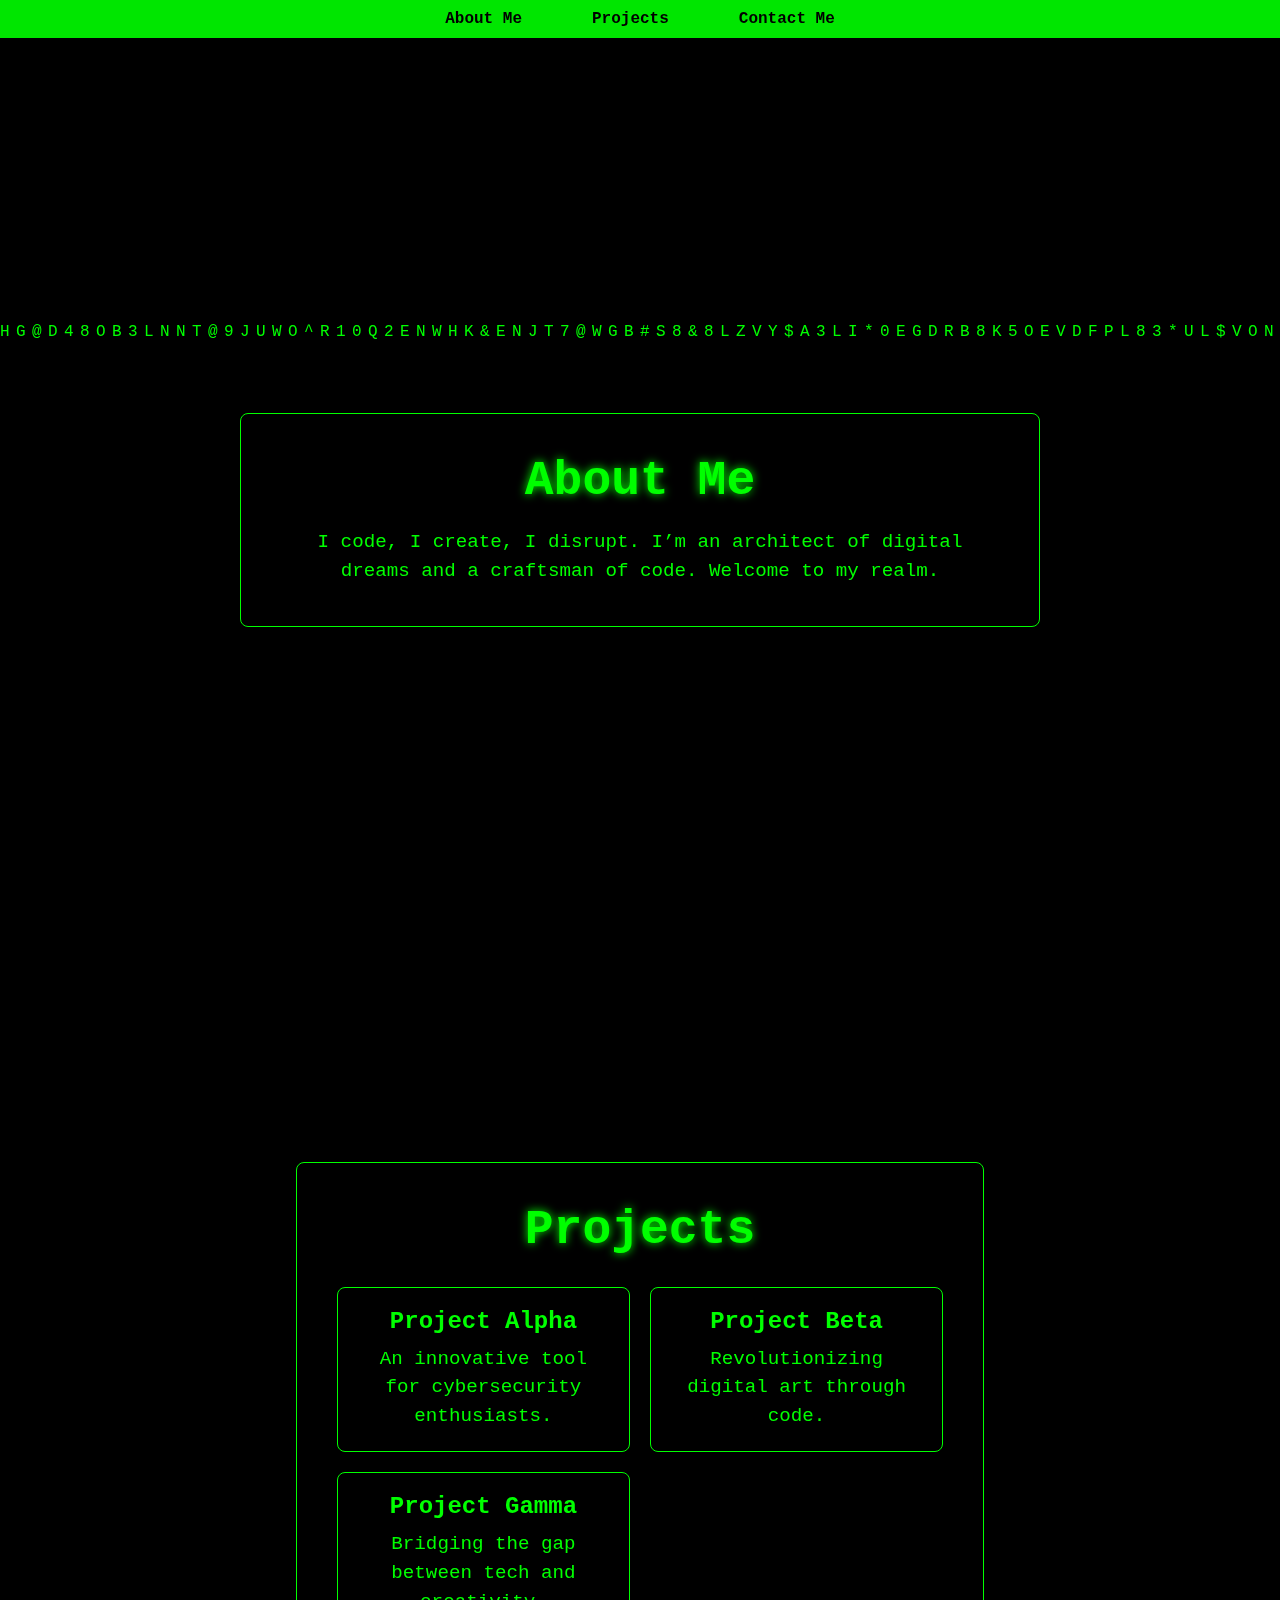
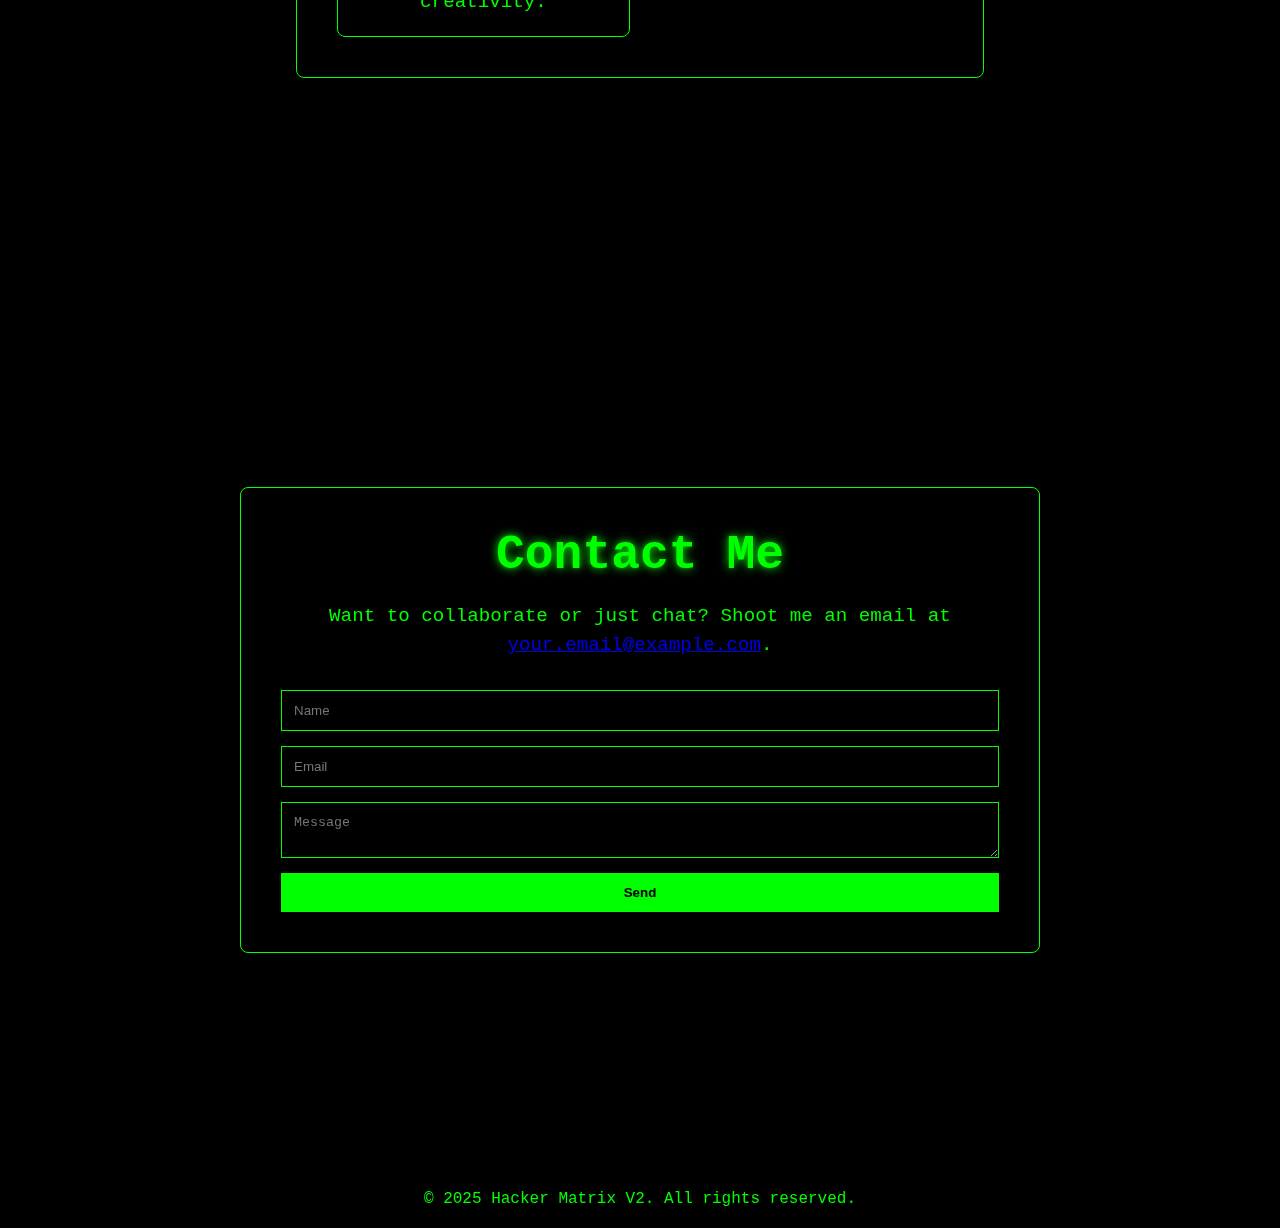
<file: Version1/index.html>
<!DOCTYPE html>
<html lang="en">
<head>
  <meta charset="UTF-8">
  <meta name="viewport" content="width=device-width, initial-scale=1">
  <title>Hacker Matrix V2</title>
  <link rel="stylesheet" href="style.css">
</head>
<body>
  <!-- Animated Matrix Background -->
  <canvas id="matrix"></canvas>

  <!-- Header with fixed navigation -->
  <header>
    <nav>
      <ul>
        <li><a href="#about">About Me</a></li>
        <li><a href="#projects">Projects</a></li>
        <li><a href="#contact">Contact Me</a></li>
      </ul>
    </nav>
  </header>

  <!-- Main content -->
  <main class="content">
    <!-- About Me Section -->
    <section id="about">
      <div class="section-content">
        <h1>About Me</h1>
        <p>
          I code, I create, I disrupt. I’m an architect of digital dreams and a craftsman of code. Welcome to my realm.
        </p>
      </div>
    </section>

    <!-- Projects Section -->
    <section id="projects">
      <div class="section-content">
        <h1>Projects</h1>
        <div class="projects-grid">
          <div class="project-card">
            <h2>Project Alpha</h2>
            <p>An innovative tool for cybersecurity enthusiasts.</p>
          </div>
          <div class="project-card">
            <h2>Project Beta</h2>
            <p>Revolutionizing digital art through code.</p>
          </div>
          <div class="project-card">
            <h2>Project Gamma</h2>
            <p>Bridging the gap between tech and creativity.</p>
          </div>
        </div>
      </div>
    </section>

    <!-- Contact Me Section -->
    <section id="contact">
      <div class="section-content">
        <h1>Contact Me</h1>
        <p>
          Want to collaborate or just chat? Shoot me an email at 
          <a href="mailto:your.email@example.com">your.email@example.com</a>.
        </p>
        <form id="contact-form">
          <input type="text" name="name" placeholder="Name" required>
          <input type="email" name="email" placeholder="Email" required>
          <textarea name="message" placeholder="Message" required></textarea>
          <button type="submit">Send</button>
        </form>
      </div>
    </section>
  </main>

  <!-- Footer -->
  <footer>
    <p>&copy; 2025 Hacker Matrix V2. All rights reserved.</p>
  </footer>

  <!-- Matrix effect script -->
  <script src="script.js"></script>
</body>
</html>
</file>
<file: Version1/style.css>
/* Base Reset */
* {
    margin: 0;
    padding: 0;
    box-sizing: border-box;
  }
  html, body {
    height: 100%;
    font-family: 'Courier New', monospace;
    scroll-behavior: smooth;
  }
  body {
    color: #0F0;
    background: #000;
    overflow-x: hidden;
  }
  
  /* Full-screen Matrix Canvas */
  canvas#matrix {
    position: fixed;
    top: 0;
    left: 0;
    width: 100%;
    height: 100%;
    z-index: 0;
  }
  
  /* Header & Navigation */
  header {
    position: fixed;
    top: 0;
    width: 100%;
    z-index: 10;
  }
  nav {
    background: rgba(0,255,0,0.9);
    padding: 10px 0;
  }
  nav ul {
    list-style: none;
    display: flex;
    justify-content: center;
  }
  nav ul li {
    margin: 0 20px;
  }
  nav ul li a {
    color: #000;
    text-decoration: none;
    font-weight: bold;
    padding: 8px 15px;
    transition: background 0.3s;
  }
  nav ul li a:hover {
    background: #000;
    color: #0F0;
  }
  
  /* Main Content */
  .content {
    position: relative;
    z-index: 5;
    padding-top: 70px; /* space for fixed nav */
  }
  
  /* Sections */
  section {
    padding: 80px 20px;
    min-height: 100vh;
    display: flex;
    align-items: center;
    justify-content: center;
  }
  .section-content {
    max-width: 800px;
    text-align: center;
    background: rgba(0,0,0,0.8);
    padding: 40px;
    border: 1px solid #0F0;
    border-radius: 8px;
  }
  section h1 {
    font-size: 3em;
    margin-bottom: 20px;
    text-shadow: 0 0 10px #0F0;
  }
  section p {
    font-size: 1.2em;
    line-height: 1.5;
  }
  
  /* Projects Grid */
  .projects-grid {
    display: grid;
    grid-template-columns: repeat(auto-fit, minmax(250px, 1fr));
    gap: 20px;
    margin-top: 30px;
  }
  .project-card {
    background: rgba(0,0,0,0.7);
    padding: 20px;
    border: 1px solid #0F0;
    border-radius: 8px;
    transition: transform 0.3s;
  }
  .project-card:hover {
    transform: scale(1.05);
  }
  .project-card h2 {
    margin-bottom: 10px;
    font-size: 1.5em;
  }
  
  /* Contact Form */
  #contact-form {
    margin-top: 30px;
    display: flex;
    flex-direction: column;
    gap: 15px;
  }
  #contact-form input,
  #contact-form textarea {
    padding: 12px;
    border: 1px solid #0F0;
    background: #000;
    color: #0F0;
  }
  #contact-form button {
    padding: 12px;
    border: none;
    background: #0F0;
    color: #000;
    font-weight: bold;
    cursor: pointer;
    transition: background 0.3s;
  }
  #contact-form button:hover {
    background: #000;
    color: #0F0;
  }
  
  /* Footer */
  footer {
    text-align: center;
    padding: 20px;
    background: rgba(0,0,0,0.9);
    color: #0F0;
    position: relative;
    z-index: 5;
  }
  
  /* Responsive Adjustments */
  @media (max-width: 600px) {
    nav ul {
      flex-direction: column;
    }
    .section-content {
      padding: 20px;
    }
    section h1 {
      font-size: 2.5em;
    }
  }
</file>
